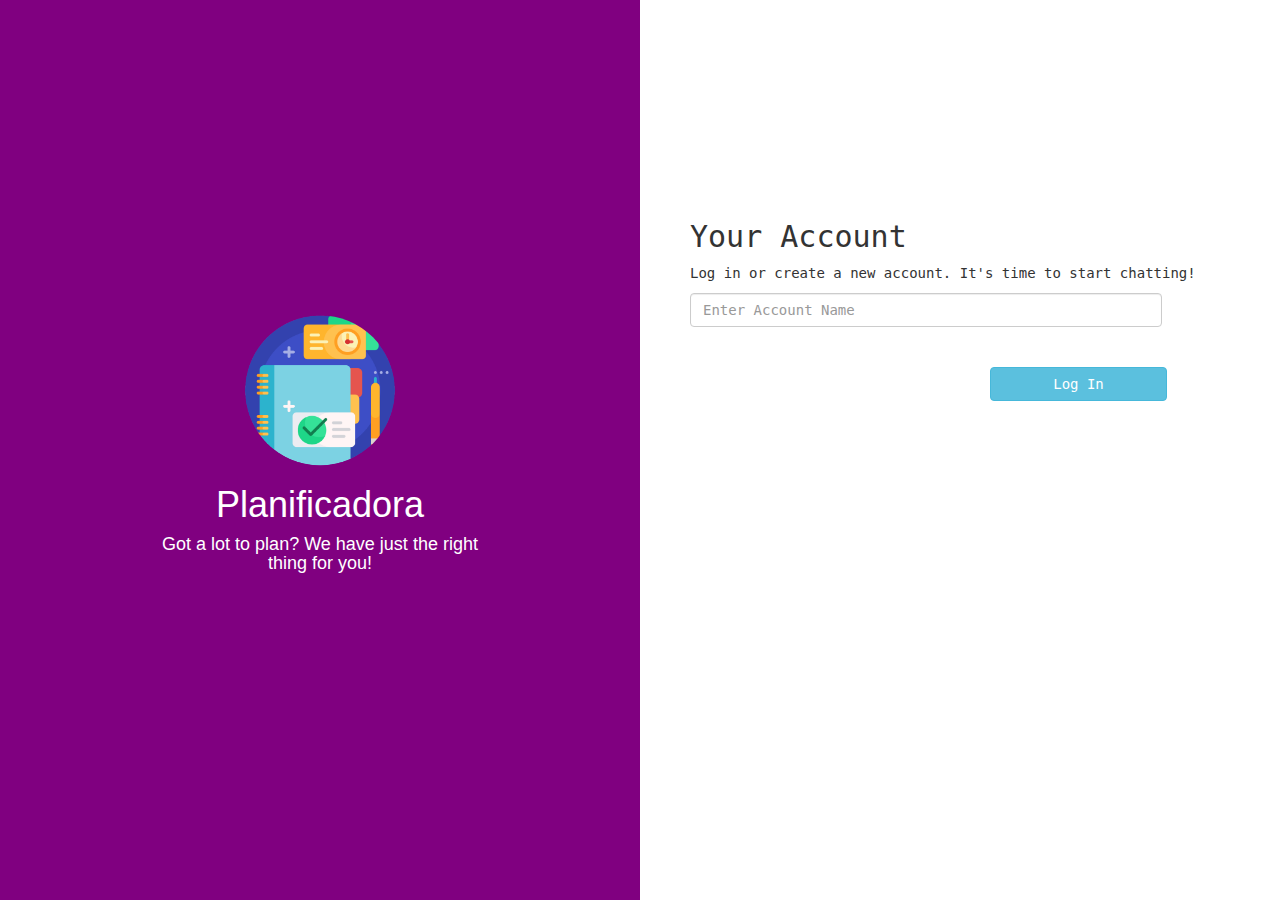
<file: index.html>
<html>
    <head>
        <title>Weekly Planner</title>
        <link rel="stylesheet" href="https://maxcdn.bootstrapcdn.com/bootstrap/3.4.0/css/bootstrap.min.css">
        <script src="https://ajax.googleapis.com/ajax/libs/jquery/3.4.1/jquery.min.js"></script>
        <script src="https://maxcdn.bootstrapcdn.com/bootstrap/3.4.0/js/bootstrap.min.js"></script>
        <link rel="stylesheet" type="text/css" href="style.css">
        <script src = "main.js"></script>
        <meta name="viewport" content="width=device-width, initial-scale=1">
    </head>
    <body>
        <div class="split left">
            <div class="centered">
              <img src="3280952-removebg-preview.png">
              <h1>Planificadora</h1>
              <h4>Got a lot to plan? We have just the right thing for you!</h4>
            </div>
          </div>
          
          <div class="split right">
              <div style="margin-left:50px; margin-top: 200px;">
              <h2>Your Account</h2>
              <p>Log in or create a new account. It's time to start chatting!</p>
              <input type="text" id="name" class="form-control" placeholder="Enter Account Name" style="width:80%;">
              <br>
              <br>
              <button id="login_button" class="btn btn-info" onclick="addUser()" style="margin-left:300px; width:30%;">Log In</button>
            </div>
          </div>
    </body>
</html>
</file>
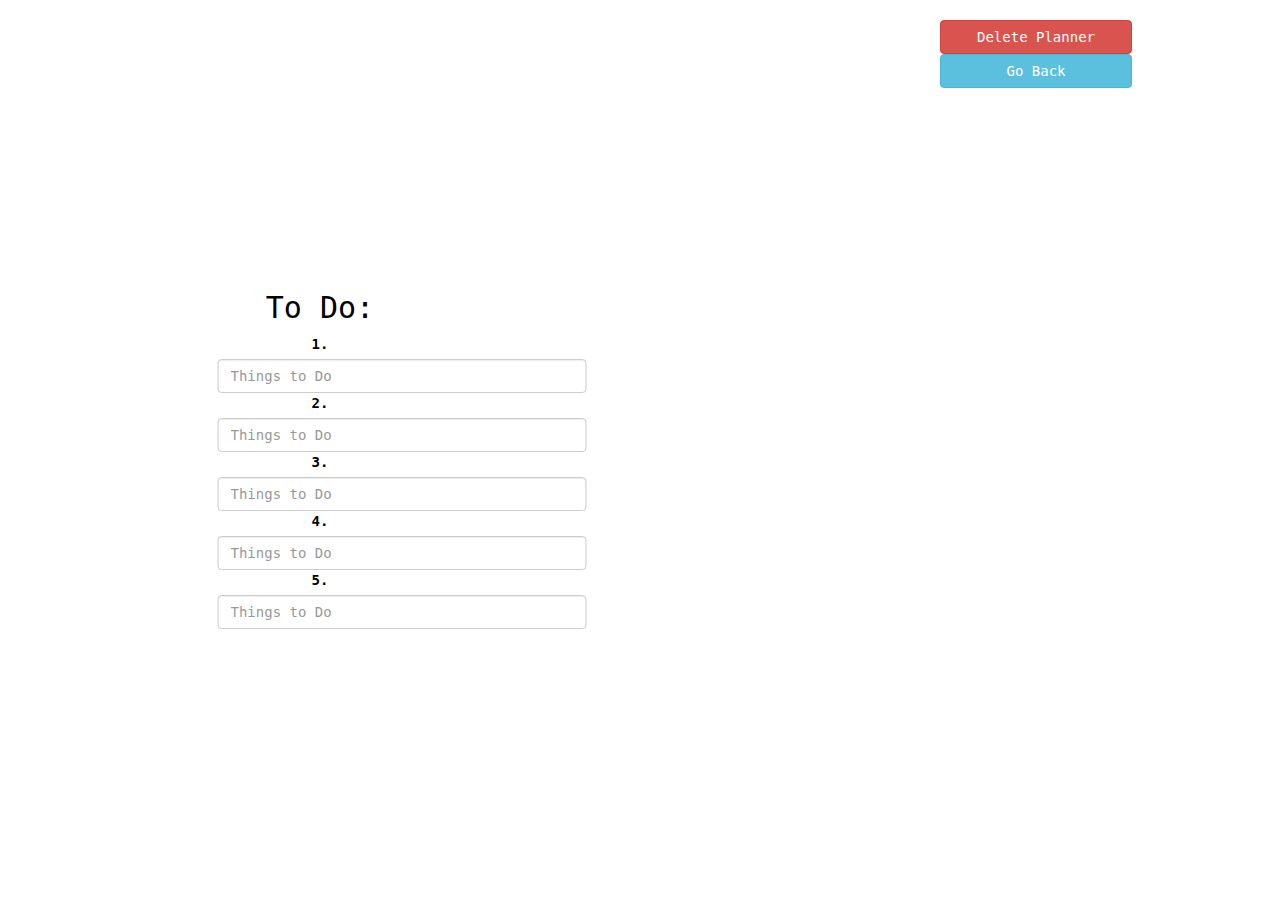
<file: dayplan.html>
<html>
    <head>
        <title>Weekly Planner</title>
        <link rel="stylesheet" href="https://maxcdn.bootstrapcdn.com/bootstrap/3.4.0/css/bootstrap.min.css">
        <script src="https://ajax.googleapis.com/ajax/libs/jquery/3.4.1/jquery.min.js"></script>
        <script src="https://maxcdn.bootstrapcdn.com/bootstrap/3.4.0/js/bootstrap.min.js"></script>
        <link rel="stylesheet" type="text/css" href="dayplan.css">
        <script src = "dayplan.js"></script>
        <meta name="viewport" content="width=device-width, initial-scale=1">
    </head>
    <body>
        <div class="split left">
            <div class="centered">
              <h2>To Do:</h2>
              <div>
              <span>
                  <label>1.</label>
                  <input type="text" id="todo1" class="form-control" placeholder="Things to Do" style="width:180%;">
              </span>
              <span>
                <label>2.</label>
                <input type="text" id="todo2" class="form-control" placeholder="Things to Do" style="width:180%;">
            </span>
            <span>
                <label>3.</label>
                <input type="text" id="todo3" class="form-control" placeholder="Things to Do" style="width:180%;">
            </span>
            <span>
                <label>4.</label>
                <input type="text" id="todo4" class="form-control" placeholder="Things to Do" style="width:180%;">
            </span>
            <span>
                <label>5.</label>
                <input type="text" id="todo5" class="form-control" placeholder="Things to Do" style="width:180%;">
                </span>
            </div>
          </div>
          
          <div class="split right">
              <div>
                <span>
              <button id="delete_button" class="btn btn-danger" onclick="deletePlanner()" style="margin-left:300px; width:30%;">Delete Planner</button>
              <button id="goback_button" class="btn btn-info" onclick="goBack()" style="margin-left:300px; width:30%;">Go Back</button>
            </span>
            <h2 id="planner_name"></h2>
            </div>
          </div>
    </body>
</html>
</file>
<file: style.css>
.split {
    height: 100%;
    width: 50%;
    position: fixed;
    z-index: 1;
    top: 0;
    overflow-x: hidden;
    padding-top: 20px;
  }
  
  .left {
    left: 0;
    background-color: purple;
    color: white;
  }
  
  .right {
    right: 0;
    background-color: white;
    font-family: monospace;
  }
  
  .centered {
    position: absolute;
    top: 50%;
    left: 50%;
    transform: translate(-50%, -50%);
    text-align: center;
  }
  
  img {
    width: 150px;
    height: 150px;
    border-radius: 50%;
  }
</file>
<file: dayplan.css>
.split {
    height: 100%;
    width: 50%;
    position: fixed;
    z-index: 1;
    top: 0;
    overflow-x: hidden;
    padding-top: 20px;
  }
  
  .left {
    left: 0;
    background-color: white;
    color: black;
    font-family: monospace;
  }
  
  .right {
    right: 0;
    background-color: white;
    font-family: monospace;
  }
  
  .centered {
    position: absolute;
    top: 50%;
    left: 50%;
    transform: translate(-50%, -50%);
    text-align: center;
  }
  
  img {
    width: 150px;
    height: 150px;
    border-radius: 50%;
  }
</file>
